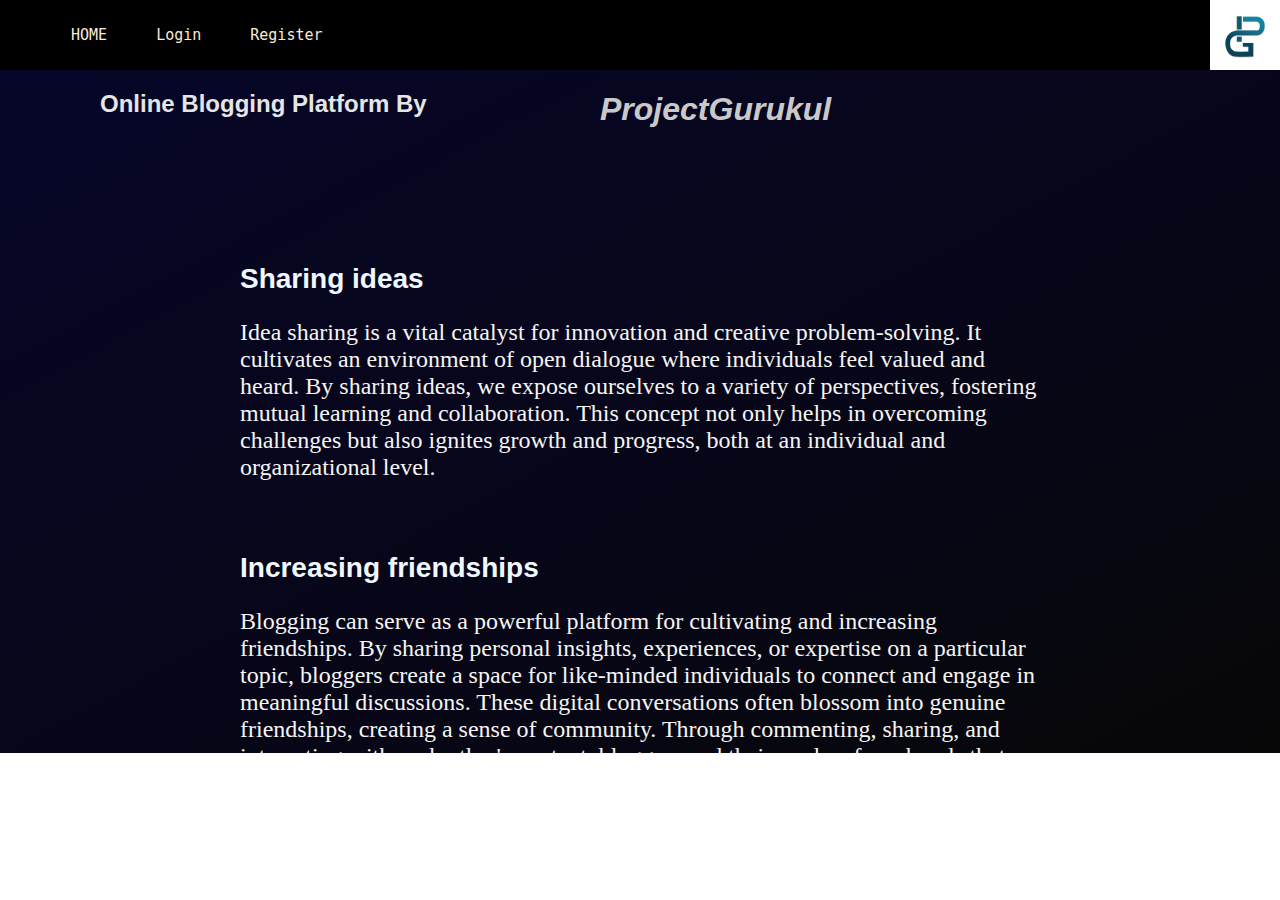
<file: DataFalirBlogpage/src/main/webapp/index.html>
<!DOCTYPE html>
<html lang="en">


<!--  
	The first opening page of the project oF ONLINE BLOG CMS
-->
<head>
    <meta charset="UTF-8">
    <meta name="viewport" content="width=device-width, initial-scale=1.0">
    <link rel="stylesheet" href="index.css" type="text/css">
    <title>HOME</title>
</head>
<body>
    <div class="top">
        <nav class="navbar">
            <ul>
                <li><a href="index.html">HOME</a></li>
                <li><a href="login_page.html">Login</a></li>
                <li><a href="register_page.html">Register</a></li>
            </ul>
        </nav>
        <div class="logo">
            <img src="./images/projectgurukul.png" width="70px">
        </div>
    </div>
    <div class="mid">
        <h2 class="head2">
            Online Blogging Platform By
        </h2>
        <h1 class="head1">
            ProjectGurukul
        </h1>
        <div class="content">
            <main>
            <article>
                <h2>Sharing ideas</h2>
                <p>Idea sharing is a vital catalyst for innovation and creative problem-solving. It cultivates an environment of open dialogue where individuals feel valued and heard. By sharing ideas, we expose ourselves to a variety of perspectives, fostering mutual learning and collaboration. This concept not only helps in overcoming challenges but also ignites growth and progress, both at an individual and organizational level.</p>
              </article>
              <br>
              <article>
                <h2>Increasing friendships</h2>
                <p>Blogging can serve as a powerful platform for cultivating and increasing friendships. By sharing personal insights, experiences, or expertise on a particular topic, bloggers create a space for like-minded individuals to connect and engage in meaningful discussions. These digital conversations often blossom into genuine friendships, creating a sense of community. Through commenting, sharing, and interacting with each other's content, bloggers and their readers form bonds that transcend the virtual world, contributing to an enriching and expansive network of friendships.</p>
                </article>
              <br>
            </main>
        </div>
        </div>
    
</body>
</html>
</file>
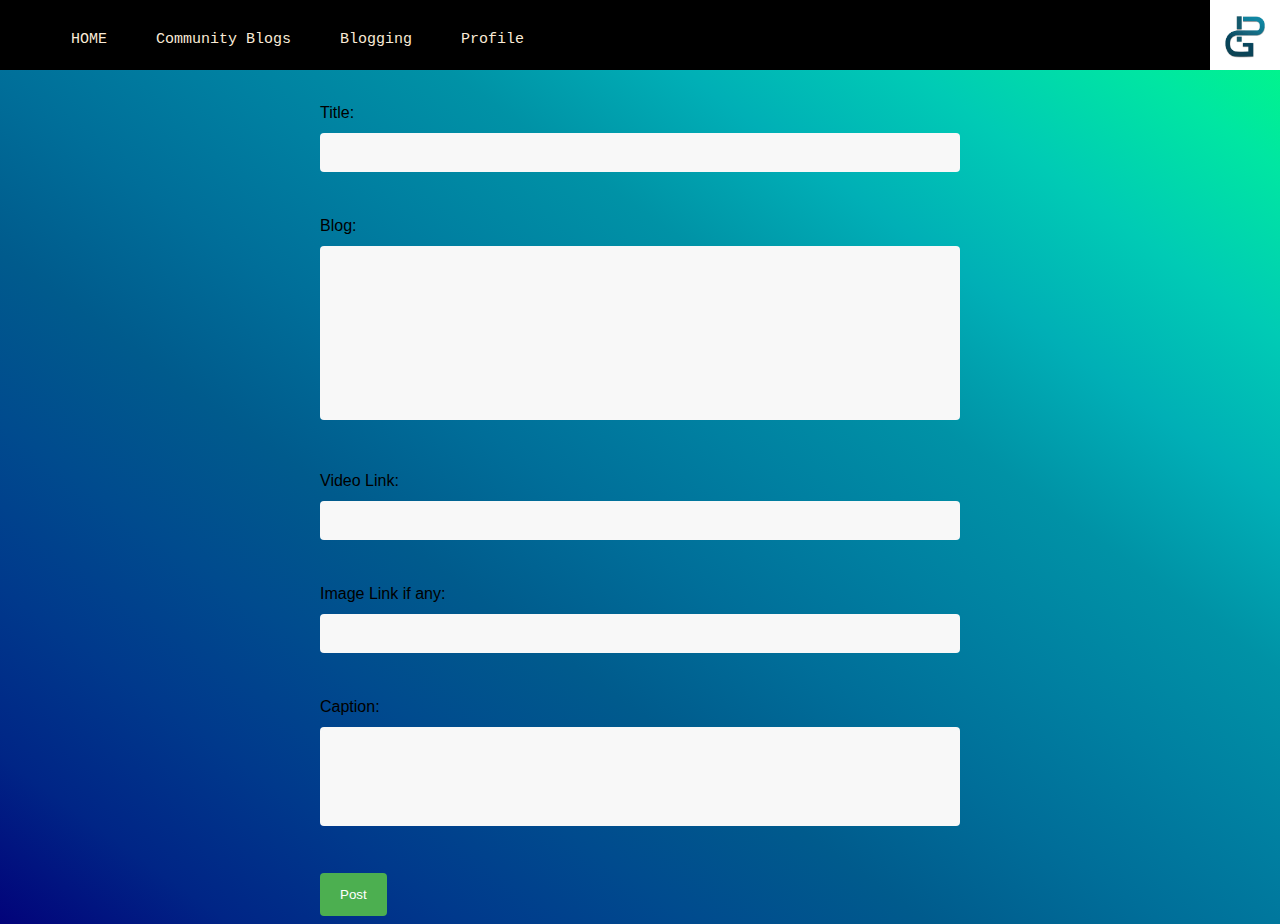
<file: DataFalirBlogpage/src/main/webapp/blogging.html>
<!DOCTYPE html>

<html>
	<!--
		The following front end will ask the user to input the details for the blog.
		
		-->
	

<head>
	<title>Post Page</title>
    
    <link rel="stylesheet" type="text/css" href="style.css">
</head>
<body>
    <div class="top">
        <nav class="navbar">
            <ul>
                <li><a href="index.html">HOME</a></li>
                <li><a href="All_blogs.jsp">Community Blogs</a></li>
                <li><a href="blogging.html">Blogging</a></li>
                <li><a href="user_profile.jsp">Profile</a></li>
            </ul>
        </nav>
        <div class="logo">
            <img src="./images/projectgurukul.png" width="70px">
        </div>
        </div>

	<h1>Post Page</h1>
	<form action="blogging.jsp">
		
		<label for="title">Title:</label>
			
		<input type="text" id="title" name="title" required><br><br>
		
		<label for="blog">Blog:</label>
		<textarea id="blog" name="blog" rows="10" cols="50" required></textarea><br><br>
		
		<label for="link">Video Link:</label>
		<input type="text" id="link" name="vidlink"><br><br>
		<!--
		The video link is the embed option that comes in youtube when you press share in order to embed a video
		in your blog.
		-->
		
		
        <label for="link">Image Link if any:</label>
		<input type="text" id="link" name="imglink"><br><br>
		
		<!--
The image link is actually the image address that is to be copied from internet.
-->
		
		<label for="caption">Caption:</label>
		<textarea id="caption" name="caption" rows="5" cols="50"></textarea><br><br>
		
		<input type="submit" value="Post">
	</form>
</body>
</html>
</file>
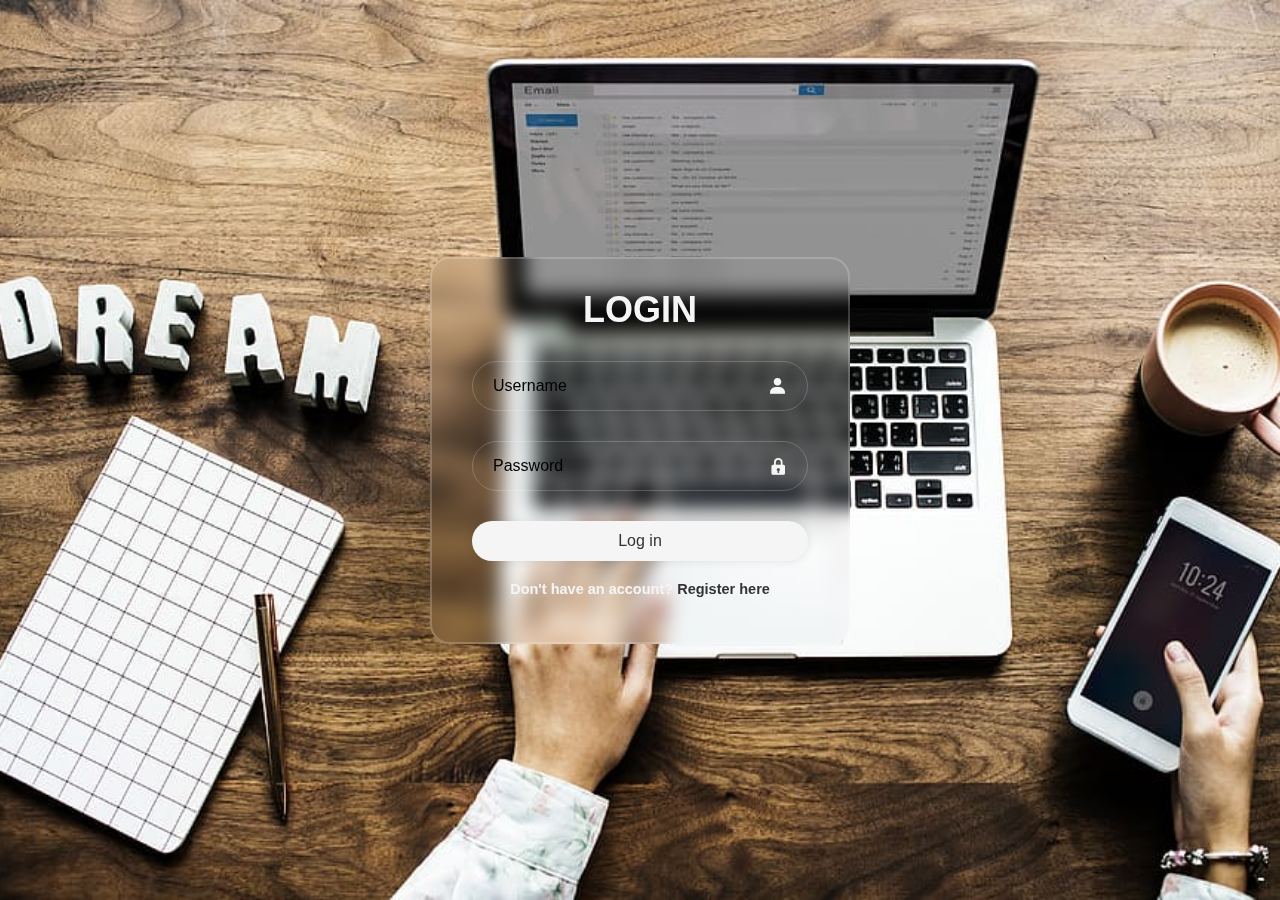
<file: DataFalirBlogpage/src/main/webapp/login_page.html>
<!DOCTYPE html>
<html lang="en">

<!--  

	The login page through which users can access the Blog website to upload blogs and view
	all blogs. 
-->
<head>
    <meta charset="UTF-8">
    <meta name="viewport" content="width=device-width, initial-scale=1.0">
    <link rel="stylesheet" href="login_register_style.css">
    <title>Login</title>
        <link href='https://unpkg.com/boxicons@2.1.4/css/boxicons.min.css' rel='stylesheet'>
    
</head>
<body>
    <div class="wrapper">
        <form action="user_login.jsp">
            <h1>LOGIN</h1>
            <div class="input-box">
                <input type="text" placeholder="Username" name="username" id="username" required>
                <i class='bx bxs-user'></i>
            </div>
            
            <div class="input-box">
                <input type="password" placeholder="Password" name="password" id="password" required>
                <i class='bx bxs-lock' ></i>
            </div>
            <button class="btn" type="submit">Log in</button>
            <div class="register-link">
                
                <p>
                    Don't have an account?
                    <a href="register_page.html">Register here</a>
                </p>
                
            </div>
        </form>
    </div>
    
</body>
</html>
</file>
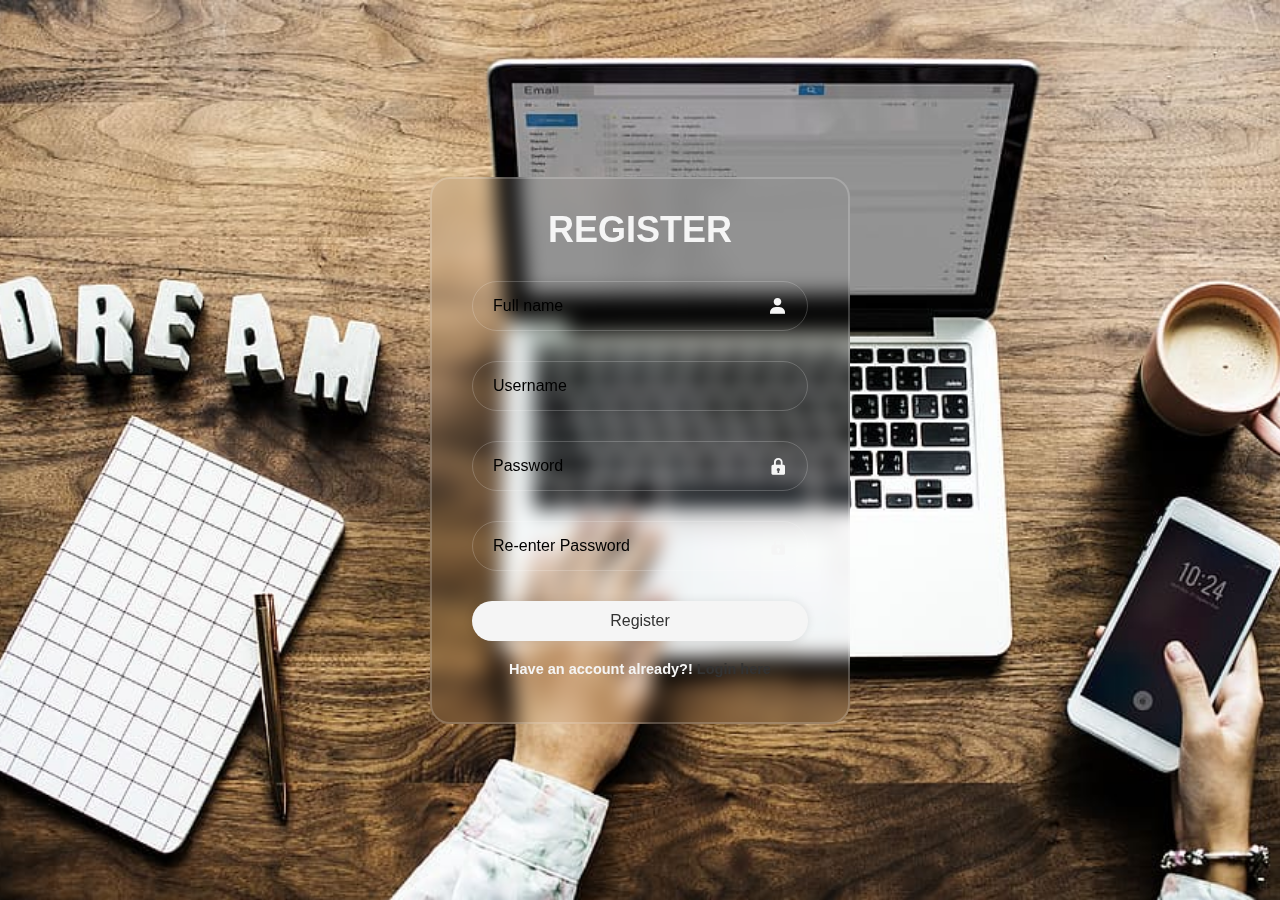
<file: DataFalirBlogpage/src/main/webapp/register_page.html>
<!DOCTYPE html>
<html lang="en">

<!--  

	The register page in order to create username and password for new users and use the blogpage.
-->


<head>
    <meta charset="UTF-8">
    <meta name="viewport" content="width=device-width, initial-scale=1.0">
    <link rel="stylesheet" href="login_register_style.css">
    <title>Register</title>
    
    <!--  
    	For the use of amazing box icons we need to include this webpage
    -->
        <link href='https://unpkg.com/boxicons@2.1.4/css/boxicons.min.css' rel='stylesheet'>
    
</head>
<body>
    <div class="wrapper">
        <form action="user_register.jsp">
            <h1>REGISTER</h1>
            <div class="input-box">
                <input type="text" placeholder="Full name"  name="full_name" id="full_name" required>
                <i class='bx bxs-user'></i>
            </div>
            
            <div class="input-box">
                <input type="text" placeholder="Username" required name="username" id="username" >
                
            </div>
            <div class="input-box">
                <input type="password" placeholder="Password" required name="password" id="password">
                <i class='bx bxs-lock' ></i>
            </div>
            
            <div class="input-box">
                <input type="password" placeholder="Re-enter Password" required name="re_password" id="re_password">
                <i class='bx bxs-lock' ></i>
            </div>
            <button class="btn" type="submit" onclick="return performChecks()">Register</button>
            <div class="register-link">
                
                <p>
                    Have an account already?!
                    <a href="login_page.html">Login here</a>
                </p>
                
            </div>
        </form>
    </div>
    <script>
    function performChecks() {
        
        var input2 = document.getElementById("password").value;
  	  var input3 = document.getElementById("re_password").value;
  	  //to check whether the re-entered password matches or not
        if(input2!=input3)
      	 {
      	  alert("Re entered password should match original password");
      	  return false;
      	  }
        else
      	  {
      	  //After all fields entry
      	  alert("Do you wish to continue?!");
      	  document.getElementById("my-form").submit();
      	  }
        return false; // Prevent immediate form submission
  }
    </script>
</body>
</html>
</file>
<file: DataFalirBlogpage/src/main/webapp/index.css>
.top
{
  top:0px;
  left:0px;
  position: absolute;
  height:70px;
  width: 100%;
  padding: 0%;
  background-color: black;
  display: flex;
}
.mid
{
  position: absolute;
  left: 0px;
  top:70px;
  width: 100%;
  min-height:42.7rem;
  overflow: auto;
  background-image: linear-gradient(to left top, #070708, #070713, #07061a, #070621, #050528);
}
.mid .head2
{
  left:100px;
  position: inherit;
  font-family: sans-serif;
  color: #e5e5e5;
  animation-delay: 0.5s;
  animation: slidein 2s ease-in;
}
.mid .head1
{
  position: inherit;
  left:600px;
  font-style: italic;
  font-family: Verdana, Geneva, Tahoma, sans-serif;
  color: #e5e5e5e5;
  animation-delay: 0.5s;
  animation: slidein 2s ease-in;
}

@keyframes slidein {
  0%
  {
    transform: translateX(-100%);
    opacity: 0;
  }
  100%{
    transform:translateX(0);
    opacity: 1;
  }
}
.navbar
{
  width: 100%;
  height: auto;
}
.navbar ul
{
  overflow: auto;
}

.navbar li{
  float: left;
  list-style: none;
  padding:10px;

}
.navbar li a
{
  padding: 6px;
  border:2px solid black;
  border-radius: 25%;
  margin-left: 13px;
  text-decoration: none;
  color: antiquewhite;
  font-family: monospace;
  font-weight: 200;
  font-size: 15px;
}

.navbar li a:hover
{
  background-color: antiquewhite;
  color: black;
  transition-duration: 0.5s;
}
.logo
{
  left:700px;
}
.content
{
  position: relative;
  top:150px;
  width: auto;
  height:auto;
}
main {
  max-width: 800px;
  margin: 0 auto;
  padding: 20px;
}

article {
  margin-bottom: 30px;
}

article h2 {
  font-size: 28px;
  margin-bottom: 10px;
  color: aliceblue;
  font-family: Verdana, Geneva, Tahoma, sans-serif;
}

article p {
  margin-bottom: 20px;
  color: whitesmoke;
  font-size: x-large;
}

article a {
  display: inline-block;
  padding: 10px 20px;
  background-color: #333;
  color: #fff;
  text-decoration: none;
  border-radius: 1em;
}
</file>
<file: DataFalirBlogpage/src/main/webapp/style.css>
/* Global styles */
body {
	background-image: linear-gradient(to left bottom, #01fe7f, #00e6a2, #00cbb5, #00afb6, #0092a6, #0080a1, #006e99, #005b8d, #004b8e, #00398c, #002586, #02037a);;
  font-family: Arial, sans-serif;
  font-size: 16px;
  line-height: 1.5;
  margin: 0;
  padding: 0;
  display: flex;
  flex-direction: column;
  min-height: 100vh;
}

/* Header styles */
header {
  
  border-bottom: 0.25 solid #dee2e6;
  display: flex;
  justify-content: space-between;
  align-items: center;
  padding: 1rem;
}

header h1 {
  margin: 0;
}


/* Main styles */
main {
  flex: 1;
  padding: 2rem;
}



/* Footer styles */
h1 {
	text-align: center;
}

form {
	margin: 0 auto;
	width: 50%;
}

label {
	display: block;
	margin-top: 10px;
}

input[type="text"], textarea {
	width: 100%;
	padding: 12px 20px;
	margin: 8px 0;
	box-sizing: border-box;
	border: none;
	border-radius: 4px;
	background-color: #f8f8f8;
	resize: none;
}

input[type="submit"] {
	background-color: #4CAF50;
	color: white;
	padding: 14px 20px;
	margin: 8px 0;
	border: none;
	border-radius: 4px;
	cursor: pointer;
}

input[type="submit"]:hover {
	background-color: #45a049;
}
.top
{
  top:0px;
  left:0px;
  position: absolute;
  height:70px;
  width: 100%;
  padding: 0%;
  background-color: black;
  display: flex;
}
.navbar
{
  width: 100%;
  height: auto;
}
.navbar ul
{
  overflow: auto;
}

.navbar li{
  float: left;
  list-style: none;
  padding:10px;

}
.navbar li a
{
  padding: 6px;
  border:2px solid black;
  border-radius: 25%;
  margin-left: 13px;
  text-decoration: none;
  color: antiquewhite;
  font-family: monospace;
  font-weight: 200;
  font-size: 15px;
}

.navbar li a:hover
{
  background-color: antiquewhite;
  color: black;
  transition-duration: 0.5s;
}
.logo
{
  left:700px;
}
</file>
<file: DataFalirBlogpage/src/main/webapp/login_register_style.css>
*
{
    margin: 0;
    padding: 0;
    box-sizing: border-box;
    font-family: "Poppins",sans-serif;
}
body
{
    display: flex;
    justify-content: center;
    align-items: center;
    min-height: 100vh;
    background: url('images/login2.jpg');
    background-size: cover;
    background-position: center;
    background-repeat: no-repeat;

}
.wrapper
{
    width: 420px;
    background:transparent;
    border: 2px solid rgba(255,255,255,0.2);
    backdrop-filter: blur(10px);
    border-radius: 20px;
    box-shadow: rgba(0,0,0,0.2);
    color: whitesmoke;
    padding:30px 40px;
}
.wrapper h1{
    font-size: 36px;
    text-align: center;
}
.wrapper .input-box
{
    width: 100%;
    height: 50px;
    position: relative;
    margin:30px 0;
}
.wrapper input
{
    width: 100%;
    height: 100%;
    background: transparent;
    border: none;
    outline: none;
    border: 1px solid rgba(255,255,255,0.2); 
    border-radius: 40px;
    font-size: 16px;
    color: cyan;  
    padding: 20px 45px 20px 20px;
} 
.input-box ::placeholder
{
    color: black;
}
.input-box i
{
    position: absolute;
    top:50%;
    right:20px;
    transform: translateY(-50%);
    font-size: 20px;
}
.wrapper .btn
{
    width: 100%;
    height: 40px;
    outline: none;
    border-radius: 40px;
    border:none;
    background-color: whitesmoke;
    box-shadow: 0 0 10px rgba(0,0,0,0.1);
    cursor: pointer;
    font-size: 16px;
    color: #333;

}
.wrapper .btn:hover
{
    background-color: #333;
    color: whitesmoke;
    transition-delay: 0.15s;
    transition-duration: 0.5s;
}
.wrapper .register-link
{
    font-size: 14.5px;
    margin: 20px 0 15px;
    font-weight: 700;
    text-align: center;
}
.wrapper p a
{
    color: #333;
    text-decoration: none;
}
.wrapper p a:hover
{
    text-decoration: underline;
}
</file>
